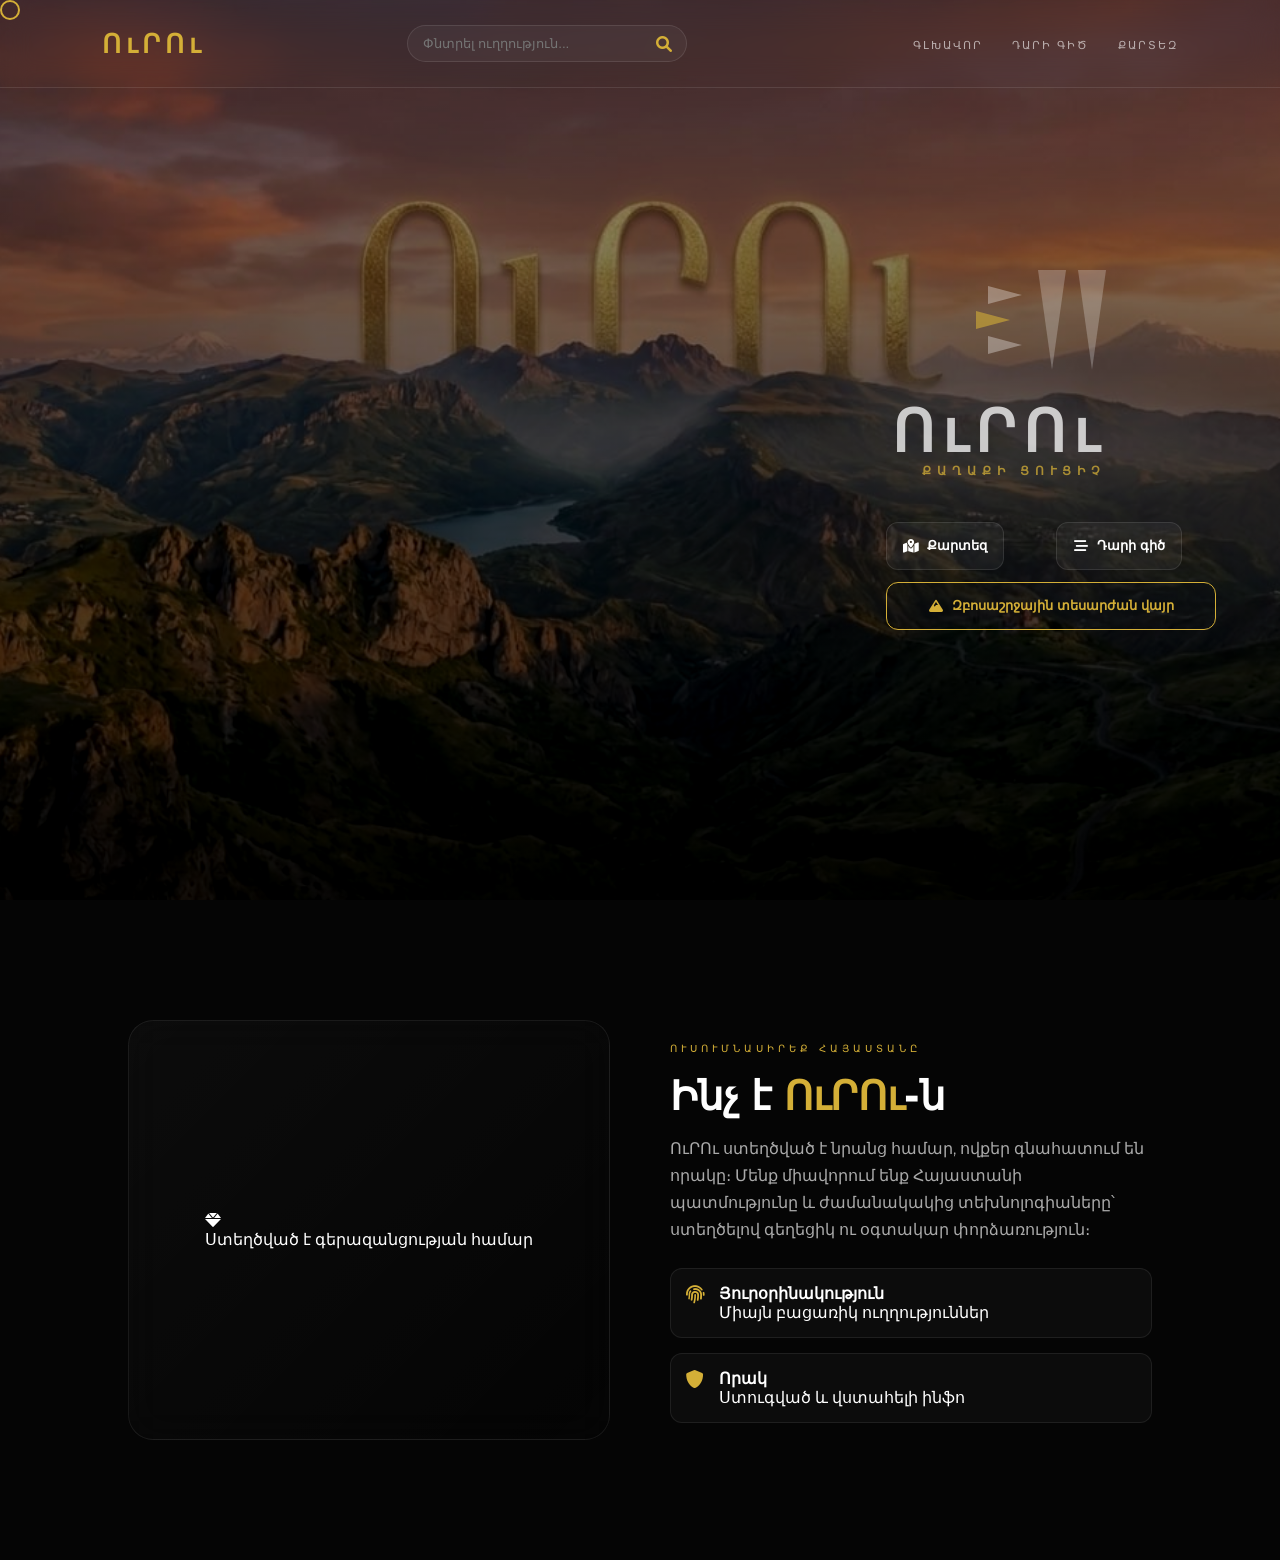
<file: index.html>
<!DOCTYPE html>
<html lang="hy">
<head>
    <meta charset="UTF-8">
    <meta name="viewport" content="width=device-width, initial-scale=1.0">
    <title>URU - Armenian City Indicator</title>
    <link rel="stylesheet" href="style.css">
    <link rel="stylesheet" href="https://cdnjs.cloudflare.com/ajax/libs/font-awesome/6.0.0/css/all.min.css">
    <link href="https://fonts.googleapis.com/css2?family=Montserrat:wght@300;500;800&display=swap" rel="stylesheet">
</head>
<body>
    

    <div class="custom-cursor"></div>

    <header class="luxury-nav">
        <div class="nav-logo">ՈւՐՈւ</div>
        <div class="search-container">
            <input type="text" placeholder="Փնտրել ուղղություն..." id="navSearch">
            <i class="fas fa-search search-icon"></i>
        </div>
        <nav class="nav-links">
    <a href="index.html" class="active-link">Գլխավոր</a>
    <a href="index1.html">Դարի գիծ</a>
    <a href="index2.html">Քարտեզ</a>
</nav>
    </header>

    <section class="premium-hero">
        <div class="hero-bg js-parallax"></div>
        
        <div class="content-wrapper js-fade-in">
            <div class="symbol-container">
                <div class="tri-group">
                    <div class="tri"></div>
                    <div class="tri active-tri"></div>
                    <div class="tri"></div>
                </div>
                <div class="spike-group">
                    <div class="spike"></div>
                    <div class="spike"></div>
                </div>
            </div>

            <h1 class="main-title">ՈւՐՈւ <small>Քաղաքի ցուցիչ</small></h1>

            <div class="action-btns">
                <div class="btn-row">
                    <a href="index2.html" style="text-decoration: none;">
    <button class="uru-btn glass-btn">
        <i class="fas fa-map-marked-alt"></i> Քարտեզ
    </button>
</a>
                   <a href="index1.html" style="text-decoration: none;">
    <button class="uru-btn glass-btn">
        <i class="fas fa-stream"></i> Դարի գիծ
    </button>
</a>
                </div>
                <button class="uru-btn gold-full-btn">
                    <i class="fas fa-mountain"></i> Զբոսաշրջային տեսարժան վայր
                </button>
            </div>
        </div>

       
    </section>

    <section id="about" class="about-premium">

    <div class="about-container">

        <!-- Ձախ մաս (քարտ) -->
        <div class="about-visual">
            <div class="luxury-glass-card">
                <div class="card-inner">
                    <div class="card-glow"></div>
                    <i class="fas fa-gem card-icon"></i> 
                    <div class="card-footer">Ստեղծված է գերազանցության համար</div>
                </div>
            </div>
        </div>

        <!-- Աջ մաս (տեքստ) -->
        <div class="about-content">
            <span class="section-tag">Ուսումնասիրեք Հայաստանը</span>

            <h2 class="about-title">
                Ինչ է <span>ՈւՐՈւ</span>-ն
            </h2>

            <p class="about-description">
                ՈւՐՈւ ստեղծված է նրանց համար, ովքեր գնահատում են որակը։
                Մենք միավորում ենք Հայաստանի պատմությունը և ժամանակակից տեխնոլոգիաները՝
                ստեղծելով գեղեցիկ ու օգտակար փորձառություն։
            </p>

            <div class="features-list">

                <div class="feat-card">
                    <div class="icon-box"><i class="fas fa-fingerprint"></i></div>
                    <div>
                        <h4>Յուրօրինակություն</h4>
                        <p>Միայն բացառիկ ուղղություններ</p>
                    </div>
                </div>

                <div class="feat-card">
                    <div class="icon-box"><i class="fas fa-shield-alt"></i></div>
                    <div>
                        <h4>Որակ</h4>
                        <p>Ստուգված և վստահելի ինֆո</p>
                    </div>
                </div>

            </div>
        </div>

    </div>

</section>

    <script src="script.js"></script>
    <div id="sights-container">
    </div>

<script src="script.js"></script>

</body>

</html>
</file>
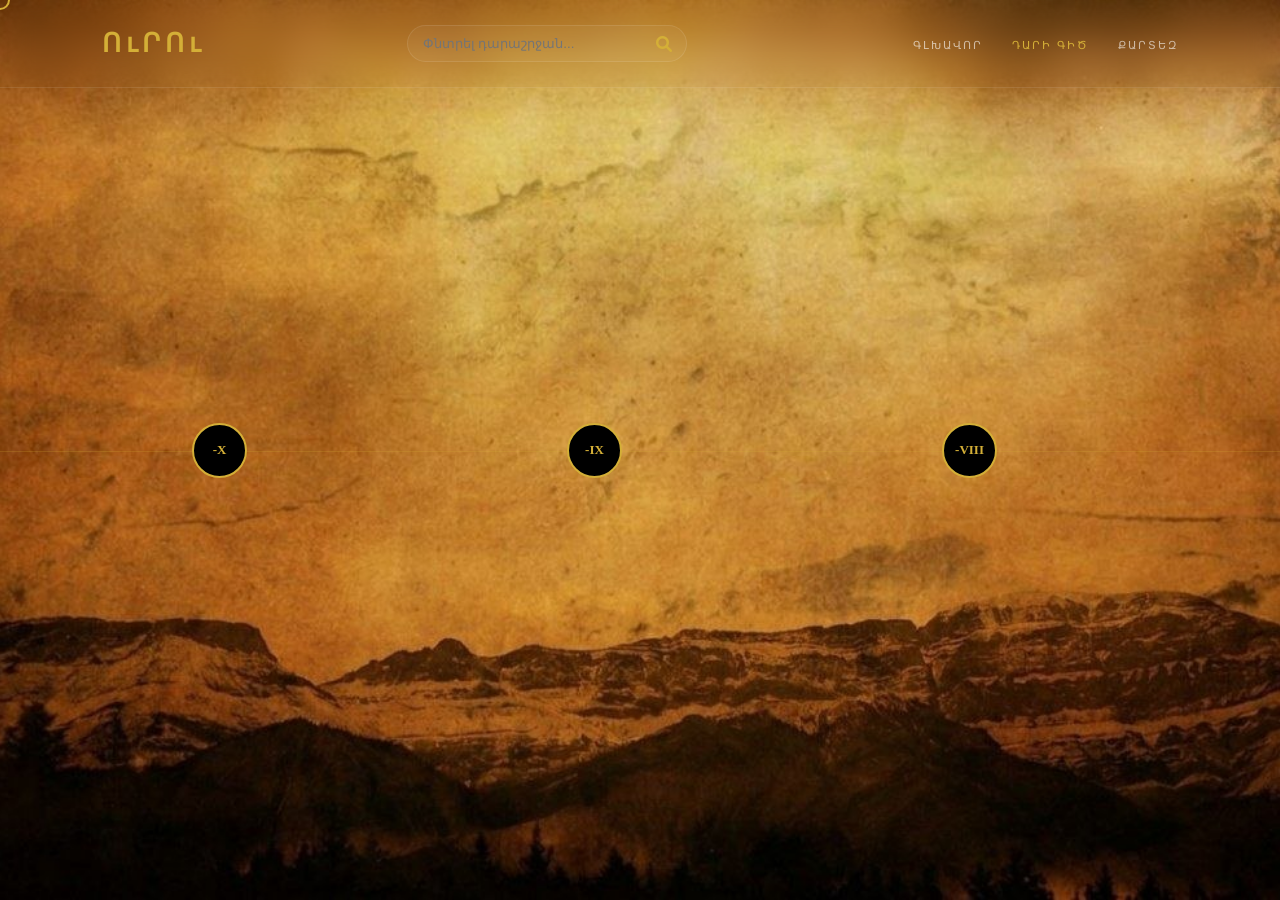
<file: index1.html>
<!DOCTYPE html>
<html lang="hy">
<head>
    <meta charset="UTF-8">
    <meta name="viewport" content="width=device-width, initial-scale=1.0">
    <title>ՈւՐՈւ - Դարի գիծ</title>
    <link rel="stylesheet" href="line-style.css">
    <link rel="stylesheet" href="https://cdnjs.cloudflare.com/ajax/libs/font-awesome/6.0.0/css/all.min.css">
    <link href="https://fonts.googleapis.com/css2?family=Montserrat:wght@300;500;800&display=swap" rel="stylesheet">
</head>
<body>

    <div class="custom-cursor"></div>
    
    <div class="luxury-bg-overlay"></div>

    <header class="luxury-nav">
        <div class="nav-logo">ՈւՐՈւ</div>
        <div class="search-container">
            <input type="text" placeholder="Փնտրել դարաշրջան..." id="navSearch">
            <i class="fas fa-search search-icon"></i>
        </div>
        <nav class="nav-links">
    <a href="../index.html">Գլխավոր</a>
    <a href="index.html" class="active-link">Դարի գիծ</a>
    <a href="#">Քարտեզ</a>
</nav>
    </header>

    <main class="timeline-viewport">
        <div class="timeline-container">
            <div class="base-line"></div>
            <div id="nodes-wrapper" class="nodes-list"></div>
        </div>
    </main>

    <script src="line-script.js"></script>
</body>
</html>
</file>
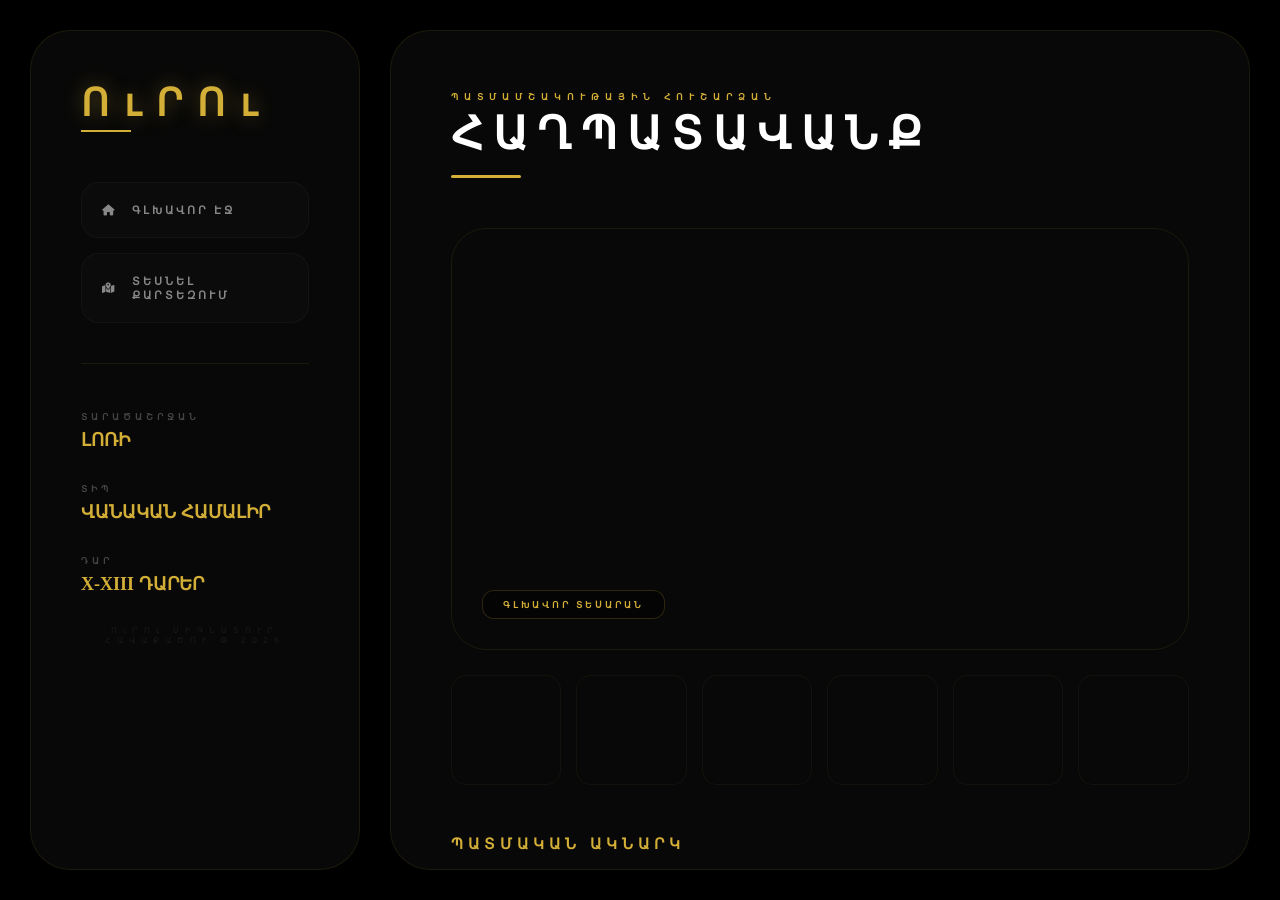
<file: index3.html>
<!DOCTYPE html>
<html lang="hy">
<head>
    <meta charset="UTF-8">
    <title>ՈւՐՈւ | ԲԱՑԱՀԱՅՏՈՒՄ</title>
    <link rel="stylesheet" href="https://cdnjs.cloudflare.com/ajax/libs/font-awesome/6.5.1/css/all.min.css" />
    <link rel="stylesheet" href="style3.css">
</head>
<body>

    <div class="luxury-overlay"></div>
    <div class="luxury-bg"></div>

    <div class="content-wrapper">
        <aside class="info-sidebar">
            <div class="sidebar-top">
                <h1 class="logo">ՈւՐՈւ</h1>
                <div class="logo-underline"></div>
                
                <nav class="nav-menu">
    <a href="main.html" class="nav-btn">
        <i class="fa-solid fa-house"></i> ԳԼԽԱՎՈՐ ԷՋ
    </a>
    
    <a href="index.html" class="nav-btn">
        <i class="fa-solid fa-map-location-dot"></i> ՏԵՍՆԵԼ ՔԱՐՏԵԶՈՒՄ
    </a>
</nav>
            </div>

            <div class="divider-line"></div>

            <div class="stats-grid">
                <div class="stat-card">
                    <span>ՏԱՐԱԾԱՇՐՋԱՆ</span>
                    <strong>ԼՈՌԻ</strong>
                </div>
                <div class="stat-card">
                    <span>ՏԻՊ</span>
                    <strong>ՎԱՆԱԿԱՆ ՀԱՄԱԼԻՐ</strong>
                </div>
                <div class="stat-card">
                    <span>ԴԱՐ</span>
                    <strong>X-XIII ԴԱՐԵՐ</strong>
                </div>
            </div>

            <div class="sidebar-footer">ՈւՐՈւ ՍԻԳՆԱՏՈՒՐ ՀԱՎԱՔԱԾՈՒ &copy; 2026</div>
        </aside>

        <main class="content-container">
            <header class="content-header">
                <p class="category-tag">ՊԱՏՄԱՄՇԱԿՈՒԹԱՅԻՆ ՀՈՒՇԱՐՁԱՆ</p>
                <h2 id="place-title">ՀԱՂՊԱՏԱՎԱՆՔ</h2>
                <div class="title-underline"></div>
            </header>

            <section class="gallery-engine">
                <div class="hero-image-wrapper">
                    <div class="hero-image" id="main-hero" style="background-image: url('https://armenia-tour.am/wp-content/uploads/2021/03/haghpat-monastery.jpg');">
                        <div class="img-overlay">ԳԼԽԱՎՈՐ ՏԵՍԱՐԱՆ</div>
                    </div>
                </div>
                
                <div class="mosaic-grid">
                    <div class="mosaic-item" style="background-image: url('https://haghpat.com/wp-content/uploads/2020/01/1.jpg');"></div>
                    <div class="mosaic-item" style="background-image: url('https://haghpat.com/wp-content/uploads/2020/01/2.jpg');"></div>
                    <div class="mosaic-item" style="background-image: url('https://haghpat.com/wp-content/uploads/2020/01/3.jpg');"></div>
                    <div class="mosaic-item" style="background-image: url('https://haghpat.com/wp-content/uploads/2020/01/4.jpg');"></div>
                    <div class="mosaic-item" style="background-image: url('https://haghpat.com/wp-content/uploads/2020/01/5.jpg');"></div>
                    <div class="mosaic-item" style="background-image: url('https://haghpat.com/wp-content/uploads/2020/01/6.jpg');"></div>
                </div>
            </section>

            <article class="text-content">
                <h3>ՊԱՏՄԱԿԱՆ ԱԿՆԱՐԿ</h3>
                <p>Հաղպատի վանական համալիրը միջնադարյան Հայաստանի հոգևոր, մշակութային և գիտաուսումնական խոշոր կենտրոններից է։ Այն հիմնադրվել է 976 թվականին՝ Աշոտ Գ Բագրատունի թագավորի օրոք։ Հաղպատը եղել է ոչ միայն հոգևոր կենտրոն, այլև կարևորագույն գիտական օջախ, որտեղ պահվել և արտագրվել են բազմաթիվ ձեռագրեր։</p>
                <p>Համալիրը 1996 թվականից ներառված է ՅՈՒՆԵՍԿՕ-ի համաշխարհային ժառանգության ցանկում։ Այն առանձնահատուկ է իր զանգակատնով և գրատնով, որոնք հայկական ճարտարապետության եզակի նմուշներ են։</p>
            </article>
        </main>
    </div>

    <div id="lightbox" class="lightbox">
        <span class="close-lightbox">&times;</span>
        <img class="lightbox-content" id="lightbox-img">
    </div>

    <script src="script3.js"></script>
</body>
</html>
</file>
<file: style.css>
:root {
    --gold: #d4af37;
    --white: #ffffff;
    --glass: rgba(255, 255, 255, 0.04);
    --border: rgba(255, 255, 255, 0.1);
    --shadow: 0 15px 35px rgba(0,0,0,0.5);
}

* { margin: 0; padding: 0; box-sizing: border-box; cursor: none; }

body {
    background: #000;
    font-family: 'Montserrat', sans-serif;
    color: #fff;
    overflow-x: hidden;
}

/* Cursor */
.custom-cursor {
    width: 20px; height: 20px;
    border: 2px solid var(--gold);
    border-radius: 50%;
    position: fixed;
    pointer-events: none;
    z-index: 9999;
    transition: transform 0.1s ease, background 0.3s ease;
}

/* NAV */
.luxury-nav {
    position: fixed;
    top: 0;
    width: 100%;
    padding: 25px 8%;
    display: flex;
    justify-content: space-between;
    align-items: center;
    z-index: 1000;
    backdrop-filter: blur(15px);
    border-bottom: 1px solid var(--border);
}

.nav-logo {
    font-size: 26px;
    font-weight: 800;
    color: var(--gold);
    letter-spacing: 5px;
}

/* SEARCH */
.search-container {
    position: relative;
    width: 280px;
}

.search-container input {
    width: 100%;
    background: var(--glass);
    border: 1px solid var(--border);
    padding: 10px 45px 10px 15px;
    border-radius: 20px;
    color: #fff;
    outline: none;
    transition: 0.3s;
}

.search-container input:focus {
    border-color: var(--gold);
    width: 300px;
    background: rgba(255,255,255,0.08);
}

.search-icon {
    position: absolute;
    right: 15px;
    top: 50%;
    transform: translateY(-50%);
    color: var(--gold);
}

/* LINKS */
.nav-links a {
    color: #fff;
    text-decoration: none;
    margin-left: 25px;
    font-size: 11px;
    text-transform: uppercase;
    letter-spacing: 2px;
    opacity: 0.6;
    transition: 0.3s;
}

.nav-links a:hover {
    opacity: 1;
    color: var(--gold);
}

/* HERO */
.premium-hero {
    height: 100vh;
    display: flex;
    justify-content: flex-end;
    align-items: center;
    padding-right: 5%;
    position: relative;
    overflow: hidden;
}

/* 🔥 CLEANER BACKGROUND */
.hero-bg {
    position: absolute;
    top: 0;
    left: 0;
    width: 100%;
    height: 100%;

    background:
        linear-gradient(to bottom, rgba(0,0,0,0.25), rgba(0,0,0,0.85)),
        url('photo_5283164092162053934_y.jpg') center/cover;

    filter: brightness(0.9) contrast(1.05);
    z-index: -1;
    transform: scale(1.05);
}

/* CONTENT */
.content-wrapper {
    display: flex;
    flex-direction: column;
    align-items: flex-end;
    width: 650px;
    text-align: right;
}

/* 🔥 SYMBOLS SOFTER */
.symbol-container { 
    display: flex;
    align-items: center;
    gap: 16px;
    margin-bottom: 30px;
    margin-right: 120px;
    justify-content: flex-end;
    opacity: 0.6;
}

.tri-group { 
    display: flex;
    flex-direction: column;
    gap: 7px;
    align-items: flex-end;
}

.tri { 
    border-left: 34px solid rgba(255,255,255,0.55);
    border-top: 9px solid transparent;
    border-bottom: 9px solid transparent;
}

.active-tri { 
    transform: translateX(-12px);
    border-left-color: var(--gold);
}

.spike-group {
    display: flex;
    gap: 12px;
}

.spike {
    width: 0;
    height: 0;
    border-left: 14px solid transparent;
    border-right: 14px solid transparent;
    border-top: 100px solid rgba(255,255,255,0.4);
}

/* 🔥 TITLE CLEAN */
.main-title {
    font-size: 58px;
    font-weight: 800;
    letter-spacing: 8px;
    margin-bottom: 40px;
    line-height: 1.1;
    margin-right: 100px;
    opacity: 0.75;
}

.main-title small {
    display: block;
    font-size: 12px;
    color: var(--gold);
    letter-spacing: 6px;
    text-transform: uppercase;
    margin-bottom: 5px;
}

/* 🔥 BUTTONS FIXED */
.action-btns { 
    width: 330px;
    display: flex;
    flex-direction: column;
    align-items: flex-end;
    gap: 12px;
}

.btn-row { 
    display: grid;
    grid-template-columns: 1fr 1fr; /* 🔥 սիմետրիկ */
    gap: 12px;
    width: 100%;
}

.uru-btn { 
    height: 48px; /* 🔥 նույն բարձրություն */
    padding: 0 16px;
    border-radius: 12px;
    font-weight: 600;
    font-size: 13px;

    display: flex;
    align-items: center;
    justify-content: center; /* 🔥 կենտրոն */
    gap: 8px;

    text-align: center;
}

.glass-btn {
    background: rgba(255,255,255,0.05);
    border: 1px solid var(--border);
    color: #fff;
    flex: 1;
}

.gold-full-btn {
    background: transparent;
    border: 1px solid var(--gold);
    color: var(--gold);
    width: 100%;
}

.uru-btn:hover {
    transform: translateY(-3px);
    border-color: var(--gold);
}

.gold-full-btn:hover {
    background: var(--gold);
    color: #000;
}
/* ABOUT SECTION */
.about-premium {
    padding: 120px 10%;
    background: #050505;
}

.about-container {
    display: grid;
    grid-template-columns: 1fr 1fr;
    gap: 60px;
    align-items: center;
}

/* CARD */
.luxury-glass-card {
    height: 420px;
    background: linear-gradient(135deg, rgba(255,255,255,0.03), transparent);
    border: 1px solid rgba(255,255,255,0.08);
    border-radius: 25px;
    display: flex;
    justify-content: center;
    align-items: center;
    backdrop-filter: blur(20px);
    transition: 0.4s;
}

.luxury-glass-card:hover {
    transform: translateY(-10px);
}

/* TEXT */
.section-tag {
    color: var(--gold);
    text-transform: uppercase;
    letter-spacing: 4px;
    font-size: 10px;
}

.about-title {
    font-size: 40px;
    font-weight: 800;
    margin: 15px 0;
}

.about-title span {
    color: var(--gold);
}

.about-description {
    color: #aaa;
    line-height: 1.7;
    margin-bottom: 25px;
}

/* FEATURES */
.features-list {
    display: flex;
    flex-direction: column;
    gap: 15px;
}

.feat-card {
    display: flex;
    gap: 15px;
    background: rgba(255,255,255,0.03);
    padding: 15px;
    border-radius: 12px;
    border: 1px solid rgba(255,255,255,0.08);
}

.icon-box {
    color: var(--gold);
    font-size: 18px;
}.main-title { 
    margin-right: 110px; /* 🔥 եռանկյունների հետ align */
}

.symbol-container {
    margin-right: 110px; /* 🔥 նույն գիծ */
}
.uru-btn i {
    font-size: 14px;
    width: 16px;       /* 🔥 KEY FIX */
    text-align: center;
}
.btn-row { 
    display: grid;
    grid-template-columns: 1fr 1fr;
    gap: 10px; /* մի քիչ tighter */
    width: 100%;
}
</file>
<file: line-style.css>
:root {
    --gold: #d4af37;
    --border: rgba(255, 255, 255, 0.1);
    --glass: rgba(255, 255, 255, 0.04);
}

* { margin: 0; padding: 0; box-sizing: border-box; cursor: none !important; }

/* body { background: #000; font-family: 'Montserrat', sans-serif; color: #fff; overflow: hidden; } */


/* Օրիգինալ Լյուքս Ֆոն */
.luxury-bg-overlay {
    position: fixed;
    top: 0;
    left: 0;
    width: 100%;
    height: 100%;

    background:
        
        url('Untitled.jpeg') center/cover no-repeat;

    z-index: -1;
}

/* Օրիգինալ Header (Ինչպես index.html-ում էր) */
.luxury-nav {
    position: fixed; top: 0; width: 100%; padding: 25px 8%;
    display: flex; justify-content: space-between; align-items: center;
    z-index: 1000; backdrop-filter: blur(15px); border-bottom: 1px solid var(--border);
}
.nav-logo { font-size: 26px; font-weight: 800; color: var(--gold); letter-spacing: 5px; }

.search-container { position: relative; width: 280px; }
.search-container input {
    width: 100%; background: var(--glass); border: 1px solid var(--border);
    padding: 10px 45px 10px 15px; border-radius: 20px; color: #fff; outline: none; transition: 0.3s;
}
.search-container input:focus { border-color: var(--gold); background: rgba(255,255,255,0.08); }
.search-icon { position: absolute; right: 15px; top: 50%; transform: translateY(-50%); color: var(--gold); }

.nav-links a { color: #fff; text-decoration: none; margin-left: 25px; font-size: 11px; text-transform: uppercase; letter-spacing: 2px; opacity: 0.6; transition: 0.3s; }
.nav-links a.active-link { opacity: 1; color: var(--gold); }

/* Timeline */
.timeline-viewport { height: 100vh; width: 100vw; display: flex; align-items: center; overflow-x: auto; scrollbar-width: none; }
.timeline-container { padding: 0 15%; position: relative; display: flex; align-items: center; min-width: 12000px; }
.base-line { position: absolute; top: 52%; left: 0; width: 100%; height: 1px; background: var(--gold); opacity: 0.2; }

.nodes-list { display: flex; gap: 320px; z-index: 10; }
.node { position: relative; display: flex; flex-direction: column; align-items: center; }

.marker {
    width: 55px; height: 55px; background: #000; color: var(--gold); border: 2px solid var(--gold);
    border-radius: 50%; display: flex; justify-content: center; align-items: center;
    font-weight: 800; font-size: 13px; transition: 0.4s; z-index: 5;
}
.node:hover .marker { background: var(--gold); color: #000; transform: scale(1.15); box-shadow: 0 0 30px rgba(212,175,55,0.4); }

/* --- Ֆունկցիոնալ Ցանկ --- */
.monument-menu {
    position: absolute; bottom: 85px; display: flex; flex-direction: column; align-items: center; gap: 10px;
    opacity: 0; visibility: hidden; transform: translateY(15px); transition: 0.5s ease;
}
.node:hover .monument-menu { opacity: 1; visibility: visible; transform: translateY(0); }

.menu-item-wrapper { position: relative; display: flex; align-items: center; }

.menu-item {
    padding: 10px 22px; background: rgba(0, 0, 0, 0.7); border: 1px solid var(--border);
    border-radius: 25px; color: #fff; font-size: 11px; letter-spacing: 1px;
    text-decoration: none; transition: 0.3s;
}
.menu-item:hover { border-color: var(--gold); color: var(--gold); background: rgba(212,175,55,0.1); }

/* Տեղում մեծացող քարտ */
.monument-detail {
    position: absolute; bottom: 65px; left: 50%; transform: translateX(-50%) scale(0.6);
    width: 270px; background: rgba(10, 10, 10, 0.95); border: 1px solid var(--gold);
    backdrop-filter: blur(20px); border-radius: 20px; padding: 12px;
    opacity: 0; visibility: hidden; transition: 0.4s cubic-bezier(0.175, 0.885, 0.32, 1.275);
    z-index: 100; pointer-events: none; box-shadow: 0 20px 50px rgba(0, 0, 0, 0.8);
}
.menu-item-wrapper:hover .monument-detail {
    opacity: 1; visibility: visible; transform: translateX(-50%) scale(1) translateY(-10px);
}

.detail-img { width: 100%; height: 140px; border-radius: 12px; background-size: cover; background-position: center; margin-bottom: 12px; }
.detail-info h4 { color: var(--gold); font-size: 16px; margin-bottom: 5px; text-align: center; }
.detail-info p { color: #ccc; font-size: 11px; text-align: center; line-height: 1.4; }

.custom-cursor { width: 20px; height: 20px; border: 2px solid var(--gold); border-radius: 50%; position: fixed; pointer-events: none; z-index: 9999; transform: translate(-50%, -50%); }
</file>
<file: style3.css>
@import url('https://fonts.googleapis.com/css2?family=Syncopate:wght@400;700&family=Inter:wght@300;400;600;700;900&display=swap');

:root {
    --gold: #d4af37;
    --gold-dim: rgba(212, 175, 55, 0.2);
    --glass: rgba(10, 10, 10, 0.85);
    --border: rgba(212, 175, 55, 0.1);
}

* { box-sizing: border-box; margin: 0; padding: 0; outline: none; }
body { background: #000; font-family: 'Inter', sans-serif; overflow: hidden; color: #fff; }

.luxury-bg {
    position: fixed; top: 0; left: 0; width: 100%; height: 100%;
    background: url('https://images.unsplash.com/photo-1470770841072-f978cf4d019e?q=80&w=2070') center/cover;
    filter: brightness(0.12) blur(30px); z-index: -2;
}

.luxury-overlay {
    position: fixed; top: 0; left: 0; width: 100%; height: 100%;
    background: radial-gradient(circle at center, transparent 30%, #000 100%),
                url('https://www.transparenttextures.com/patterns/dust.png');
    opacity: 0.3; z-index: -1;
}

.content-wrapper { display: flex; height: 100vh; padding: 30px; gap: 30px; }

.info-sidebar {
    width: 380px; background: var(--glass); backdrop-filter: blur(50px) saturate(180%);
    border-radius: 40px; padding: 50px; display: flex; flex-direction: column;
    border: 1px solid var(--border); box-shadow: 0 40px 100px rgba(0,0,0,0.8);
    transform: translateX(-50px); opacity: 0; transition: all 1s ease;
}

.logo { 
    font-family: 'Syncopate'; font-size: 38px; letter-spacing: 15px; color: var(--gold); 
    text-shadow: 0 0 20px rgba(212, 175, 55, 0.4); margin-bottom: 5px;
}
.logo-underline { width: 50px; height: 2px; background: var(--gold); margin-bottom: 50px; }

.nav-menu { display: flex; flex-direction: column; gap: 15px; }
.nav-btn {
    text-decoration: none; color: #888; font-size: 11px; font-weight: 800;
    letter-spacing: 3px; padding: 20px; border-radius: 18px;
    background: rgba(255,255,255,0.015); border: 1px solid rgba(255,255,255,0.03);
    display: flex; align-items: center; gap: 15px; transition: 0.4s cubic-bezier(0.2, 1, 0.3, 1);
}
.nav-btn:hover { background: var(--gold); color: #000; transform: translateX(10px) scale(1.02); }

.divider-line { height: 1px; background: var(--border); margin: 40px 0; }

.stats-grid { display: grid; gap: 25px; }
.stat-card span { font-size: 9px; color: #444; letter-spacing: 4px; font-weight: 900; }
.stat-card strong { font-family: 'Syncopate'; font-size: 18px; color: var(--gold); display: block; margin-top: 5px; }

.content-container {
    flex-grow: 1; background: var(--glass); backdrop-filter: blur(50px) saturate(180%);
    border-radius: 40px; border: 1px solid var(--border); padding: 60px; 
    overflow-y: auto; scroll-behavior: smooth;
    opacity: 0; transition: all 1.2s ease 0.2s;
}

.category-tag { color: var(--gold); font-size: 9px; font-weight: 900; letter-spacing: 6px; margin-bottom: 5px; }
.content-header h2 { font-family: 'Syncopate'; font-size: 45px; letter-spacing: 10px; color: #fff; }
.title-underline { width: 70px; height: 3px; background: var(--gold); margin-top: 15px; border-radius: 10px; }

.gallery-engine { display: flex; flex-direction: column; gap: 25px; margin: 50px 0; }
.hero-image-wrapper { width: 100%; border-radius: 35px; overflow: hidden; border: 1px solid var(--border); }
.hero-image {
    height: 420px; width: 100%; background-size: cover; background-position: center;
    position: relative; cursor: pointer; transition: 0.6s;
}
.hero-image:hover { transform: scale(1.03); }
.img-overlay {
    position: absolute; bottom: 30px; left: 30px; background: rgba(0,0,0,0.5); color: var(--gold);
    padding: 8px 20px; font-size: 9px; font-weight: 900; letter-spacing: 3px; border-radius: 12px;
    border: 1px solid rgba(212, 175, 55, 0.2); backdrop-filter: blur(5px);
}

.mosaic-grid { display: grid; grid-template-columns: repeat(6, 1fr); gap: 15px; }
.mosaic-item {
    height: 110px; background-size: cover; background-position: center;
    border-radius: 15px; cursor: pointer; transition: 0.4s cubic-bezier(0.2, 1, 0.3, 1);
    filter: brightness(0.6) saturate(80%); border: 1px solid var(--border);
}
.mosaic-item:hover { filter: brightness(1) saturate(100%); border-color: var(--gold); transform: translateY(-8px) scale(1.02); }

.text-content { max-width: 900px; margin-top: 50px; }
.text-content h3 { font-family: 'Syncopate'; font-size: 15px; color: var(--gold); margin-bottom: 25px; letter-spacing: 5px; }
.text-content p { color: #888; line-height: 2; font-size: 16px; margin-bottom: 20px; text-align: justify; font-weight: 400; }

.lightbox {
    display: none; position: fixed; z-index: 2000; left: 0; top: 0; width: 100%; height: 100%;
    background-color: rgba(0, 0, 0, 0.96); backdrop-filter: blur(25px); justify-content: center; align-items: center;
}
.lightbox-content { 
    max-width: 90%; max-height: 85%; border-radius: 20px; 
    transition: 0.5s cubic-bezier(0.2, 1, 0.3, 1); transform: scale(0.9); 
    border: 1.5px solid rgba(212, 175, 55, 0.2); box-shadow: 0 0 80px rgba(212, 175, 55, 0.2);
}
.lightbox.active .lightbox-content { transform: scale(1); }
.close-lightbox { position: absolute; top: 40px; right: 60px; color: var(--gold); font-size: 60px; font-weight: 200; cursor: pointer; opacity: 0.6; transition: 0.3s; }

.sidebar-footer { margin-top: 30px; font-size: 8px; color: #1a1a1a; text-align: center; letter-spacing: 6px; }

.content-container::-webkit-scrollbar { width: 3px; }
.content-container::-webkit-scrollbar-thumb { background: var(--gold-dim); border-radius: 10px; }
</file>
